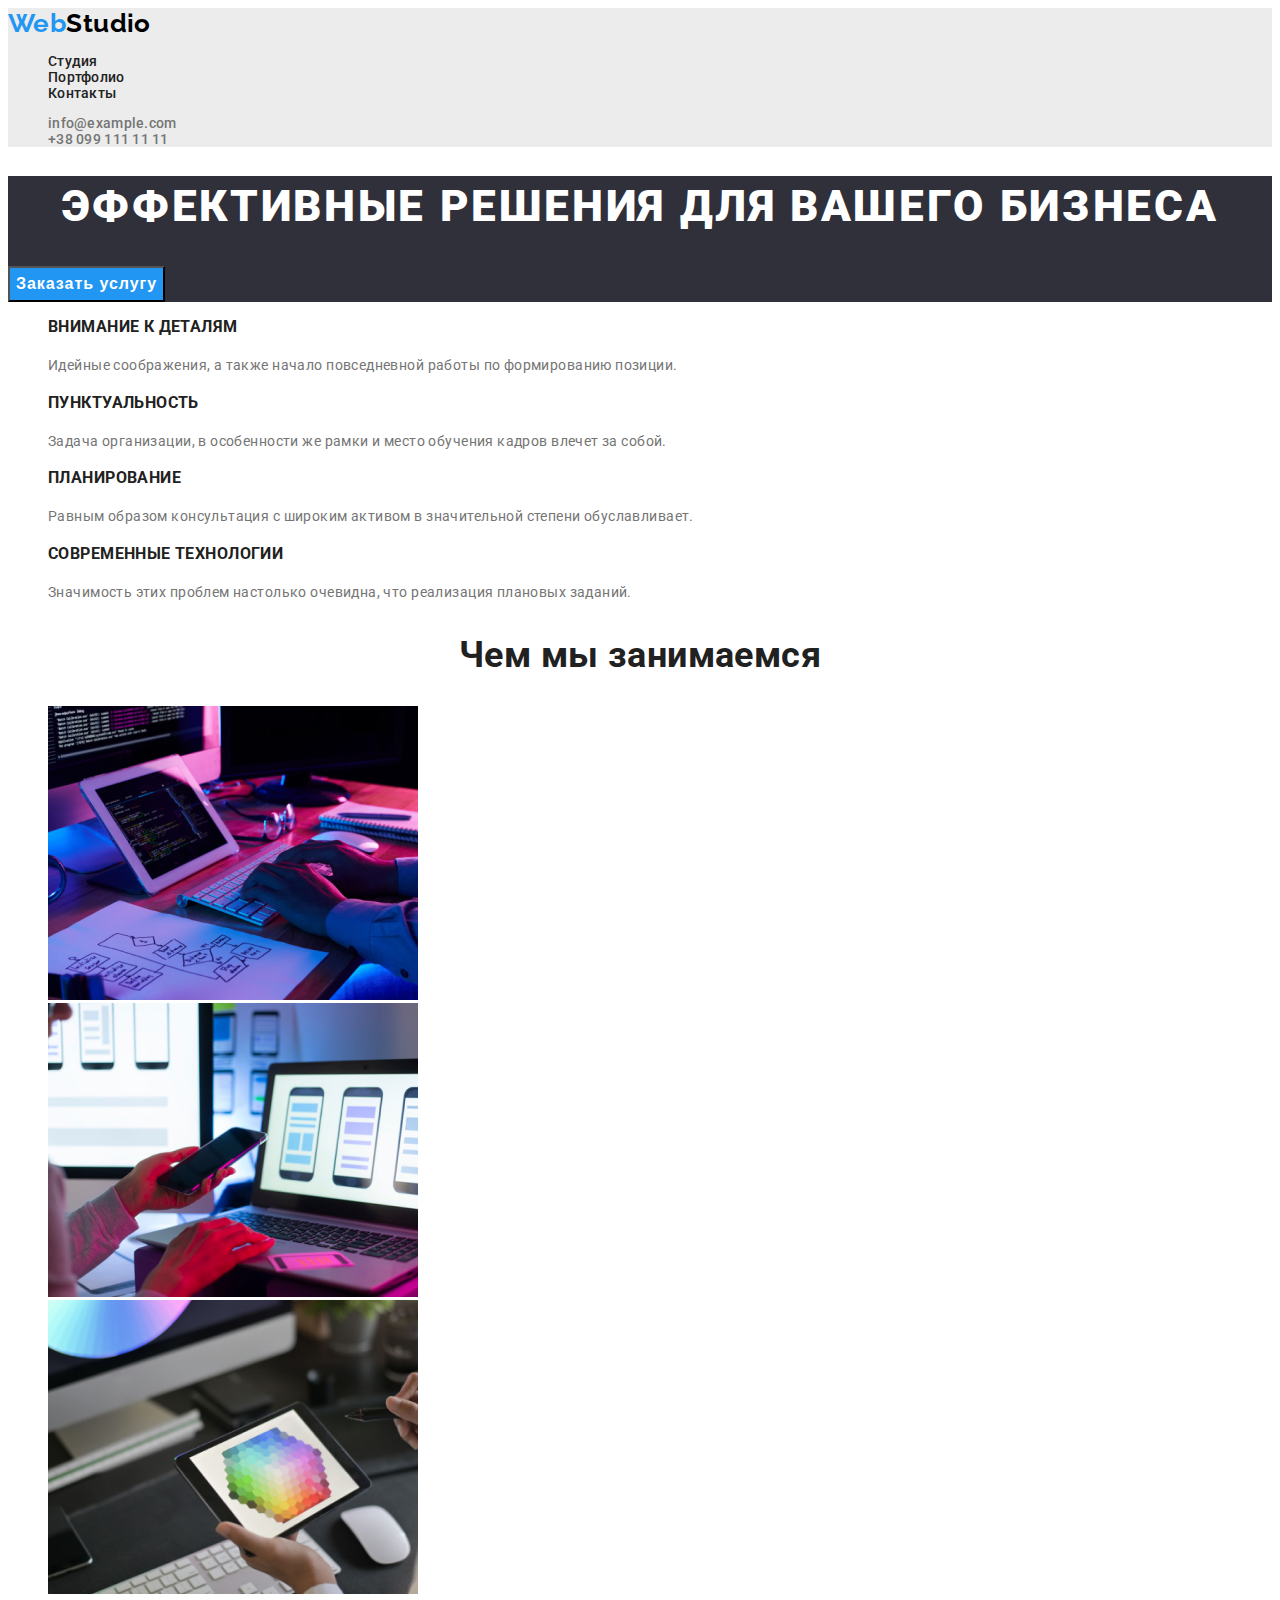
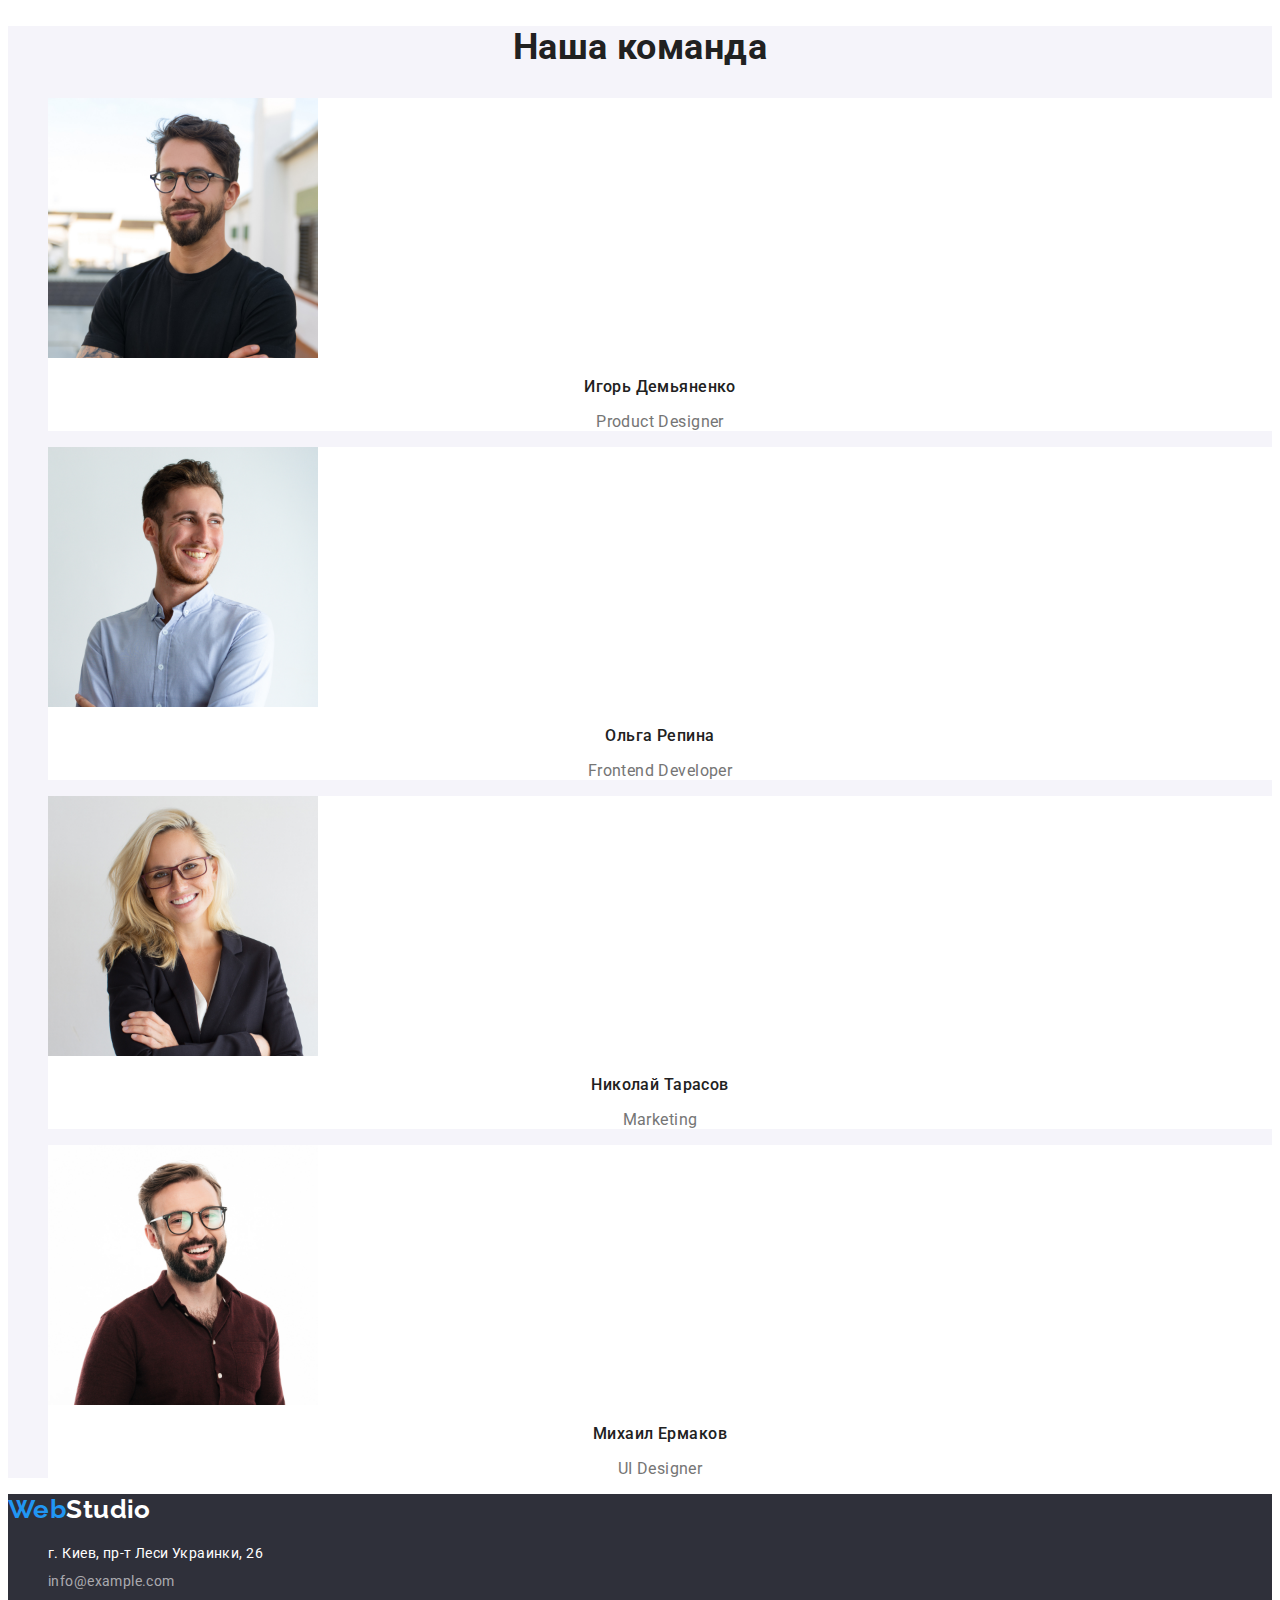
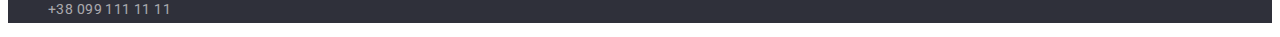
<file: index.html>
<!DOCTYPE html>
<html lang="ru">
<head>
    <meta charset="UTF-8">
    <meta http-equiv="X-UA-Compatible" content="IE=edge">
    <meta name="viewport" content="width=device-width, initial-scale=1.0">
    <link rel="stylesheet" href="./css/styles.css">
    <title>WebStudio</title>
    <link rel="preconnect" href="https://fonts.googleapis.com">
    <link rel="preconnect" href="https://fonts.gstatic.com" crossorigin>
    <link href="https://fonts.googleapis.com/css2?family=Raleway:wght@700&family=Roboto:wght@400;500;700;900&display=swap" rel="stylesheet"> 
</head>
<body>
    <header>
        <nav>
            <a href="index.html" class="webstudio web-header">
                <span class="web">Web</span>Studio</a>
            <ul class="nav-list list">
              <li><a href="index.html" class="nav-item">Студия</a></li>
              <li><a href="portfolio.html" class="nav-item">Портфолио</a></li>
              <li><a href="" class="nav-item">Контакты</a></li>
            </ul>
        </nav>
        <ul class="header-contacts-list list">
          <li><a href="mailto:info@example.com" class="header-contacts-item">info@example.com</a></li>
          <li><a href="tel:+380991111111" class="header-contacts-item">+38 099 111 11 11</a></li>
        </ul>
    </header>
    <main>
        <section class="tagline">
            <h1 class="tagline-title">Эффективные решения для вашего бизнеса</h1>
            <button type="button" class="tagline-btn">Заказать услугу</button>
        </section>

        <section class="about">
            <h2 class="about-title visually-hidden">Коротко о нас</h2>
            <ul class="about-list list">
                <li class="about-item">
                    <h3 class="about-item-title">Внимание к деталям</h3>
                    <p class="about-item-text">Идейные соображения, а также начало повседневной работы по формированию позиции.</p>
                </li>
                <li class="about-item">
                    <h3 class="about-item-title">Пунктуальность</h3>
                    <p class="about-item-text">Задача организации, в особенности же рамки и место обучения кадров влечет за собой.</p>
                </li>
                <li class="about-item">
                    <h3 class="about-item-title">Планирование</h3>
                    <p class="about-item-text">Равным образом консультация с широким активом в значительной степени обуславливает.</p>
                </li>
                <li class="about-item">
                    <h3 class="about-item-title">Современные технологии</h3>
                    <p class="about-item-text">Значимость этих проблем настолько очевидна, что реализация плановых заданий.</p>
                </li>
            </ul>
        </section>
        <section class="tasks">
            <h2 class="tasks-title">Чем мы занимаемся</h2>
            <ul class="list">
                <li><img src="img/box_1.jpg" width="370" height="294" alt="keyboard"></li>
                <li><img src="img/box_2.jpg" width="370" height="294" alt="laptop"></li>
                <li><img src="img/box_3.jpg" width="370" height="294" alt="tablet"></li>
            </ul>
        </section>

      <section class="team">
          <h2 class="team-title">Наша команда</h2>
          <ul class="team-list list">
               <li class="team-item"><img src="img/img.jpg" width="270" height="260" alt="Игорь Демьяненко">
               <h3 class="team-item-title">Игорь Демьяненко</h3>
               <p class="team-item-text">Product Designer</p></li>
               <li class="team-item"><img src="img/img-1.jpg" width="270" height="260" alt="Ольга Репина">
               <h3 class="team-item-title">Ольга Репина</h3>
               <p class="team-item-text">Frontend Developer</p></li>
               <li class="team-item"><img src="img/img-2.jpg" width="270" height="260" alt="Николай Тарасов">
               <h3 class="team-item-title">Николай Тарасов</h3>
               <p class="team-item-text">Marketing</p></li>
               <li class="team-item"><img src="img/img-3.jpg" width="270" height="260" alt="Михаил Ермаков">
               <h3 class="team-item-title">Михаил Ермаков</h3>
               <p class="team-item-text">UI Designer</p></li>
            </ul>
        </section>
    </main>
    <footer class="footer">
        <a class="webstudio web-footer">
            <span class="web">Web</span>Studio</a>
        <address>
            <ul class="list">
                <li><a href="" class="footer-addres">г. Киев, пр-т Леси Украинки, 26</a></li>
                <li><a href="mailto:info@example.com" class="footer-item">info@example.com</a></li>
                <li><a href="tel:+380991111111" class="footer-item">+38 099 111 11 11</a></li>
            </ul>
        </address>
    </footer>
</body>
</html>
</file>
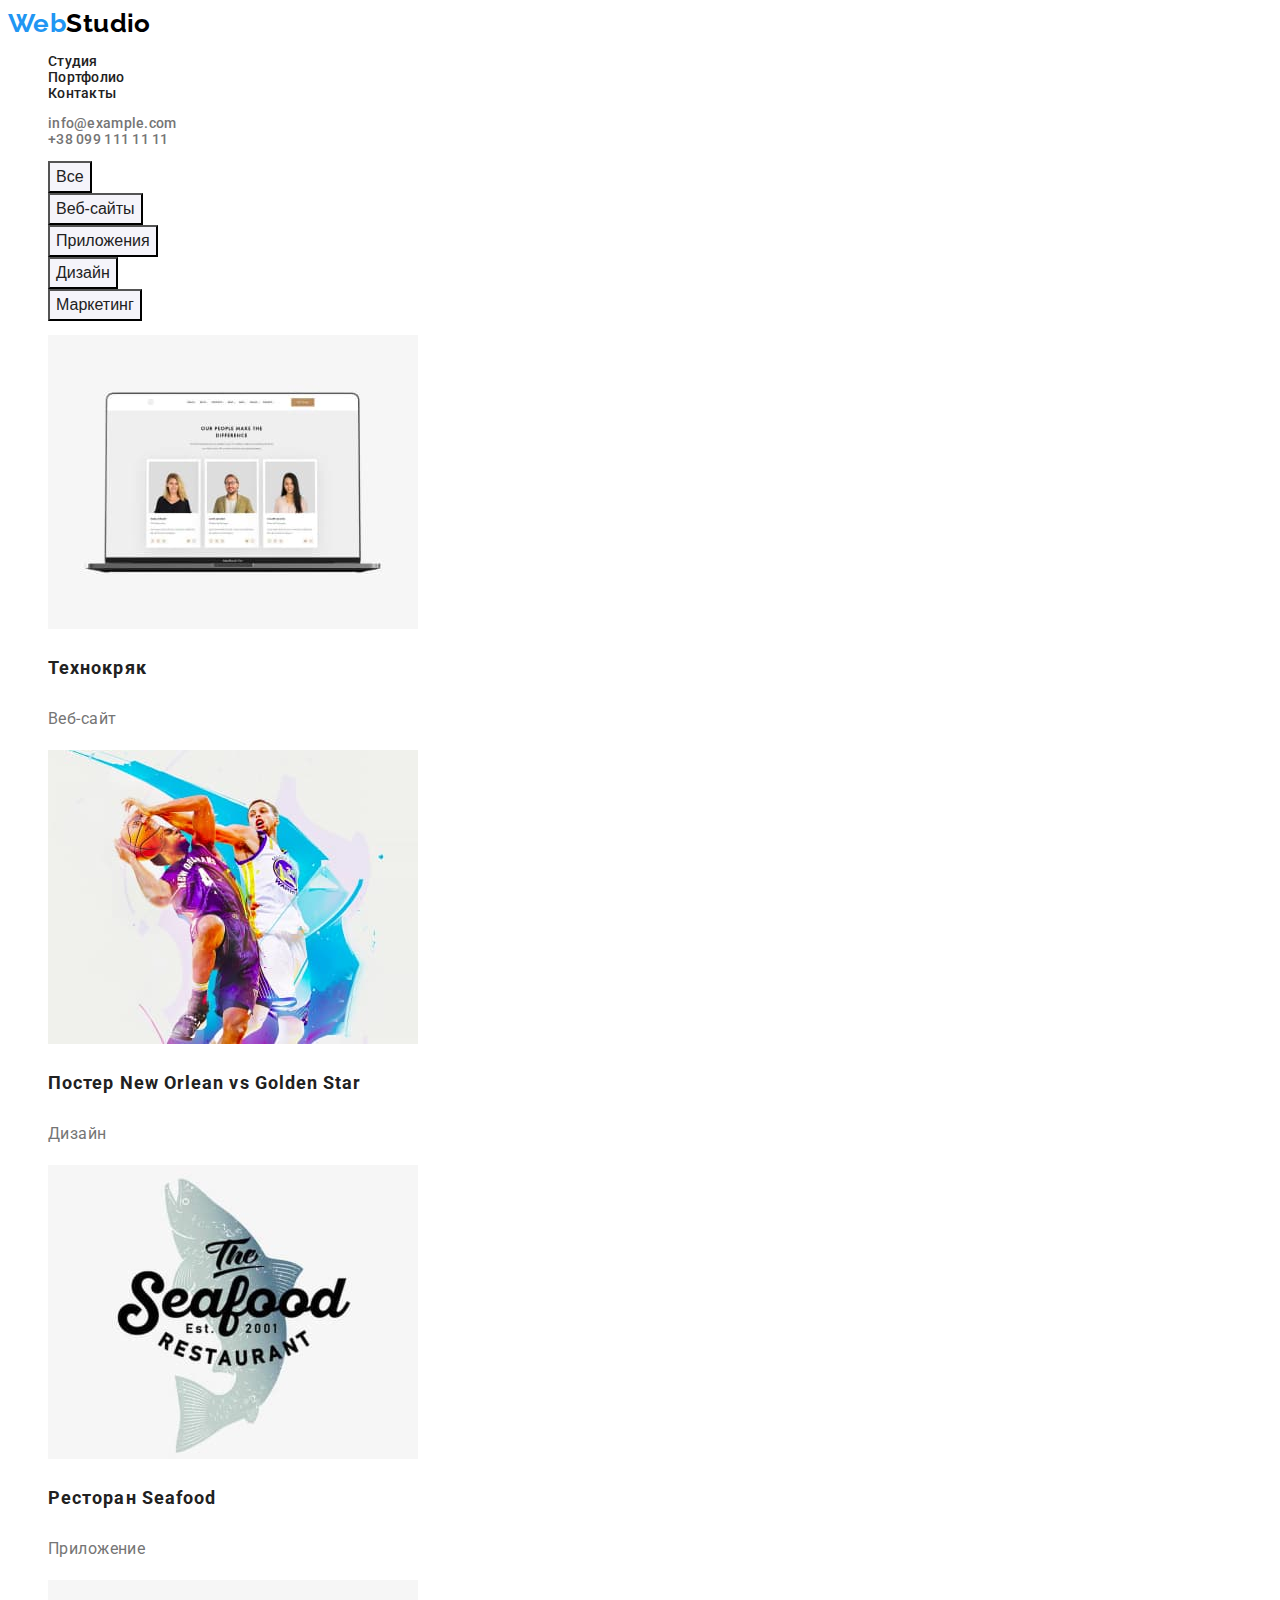
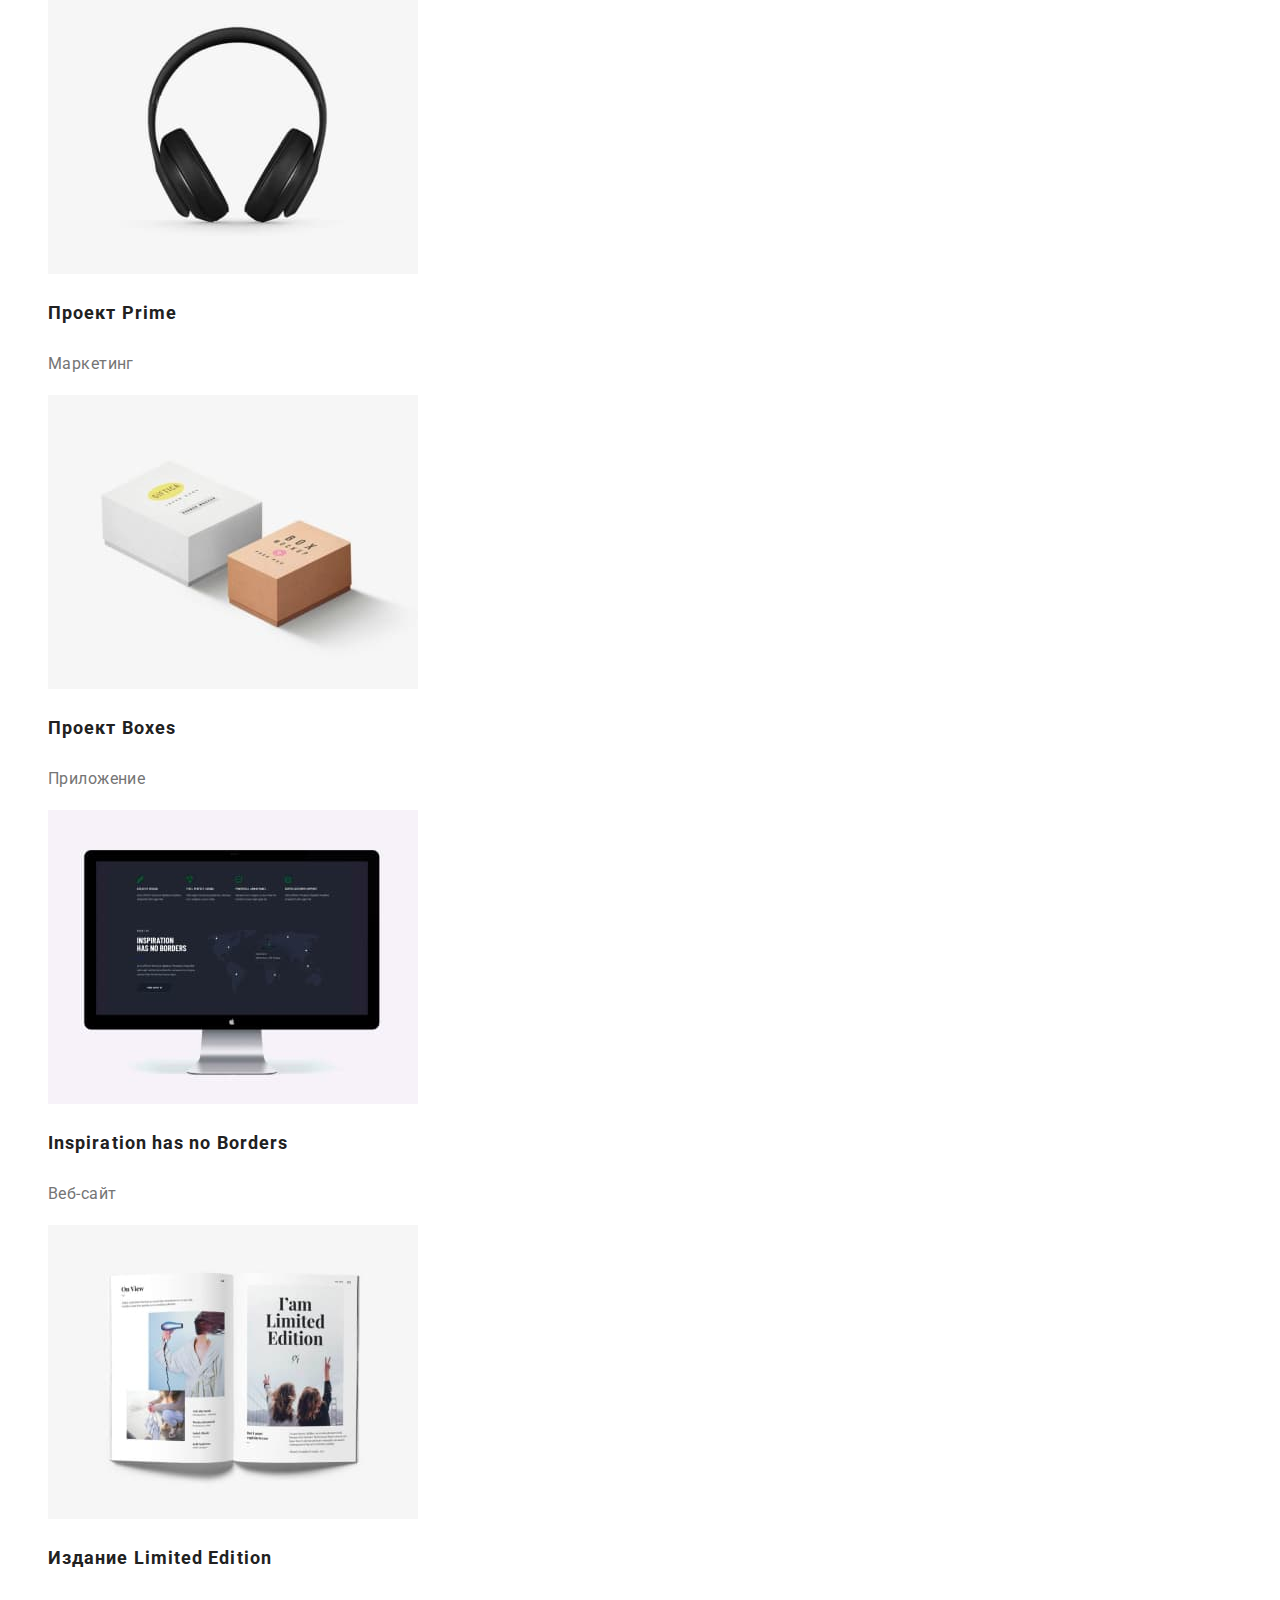
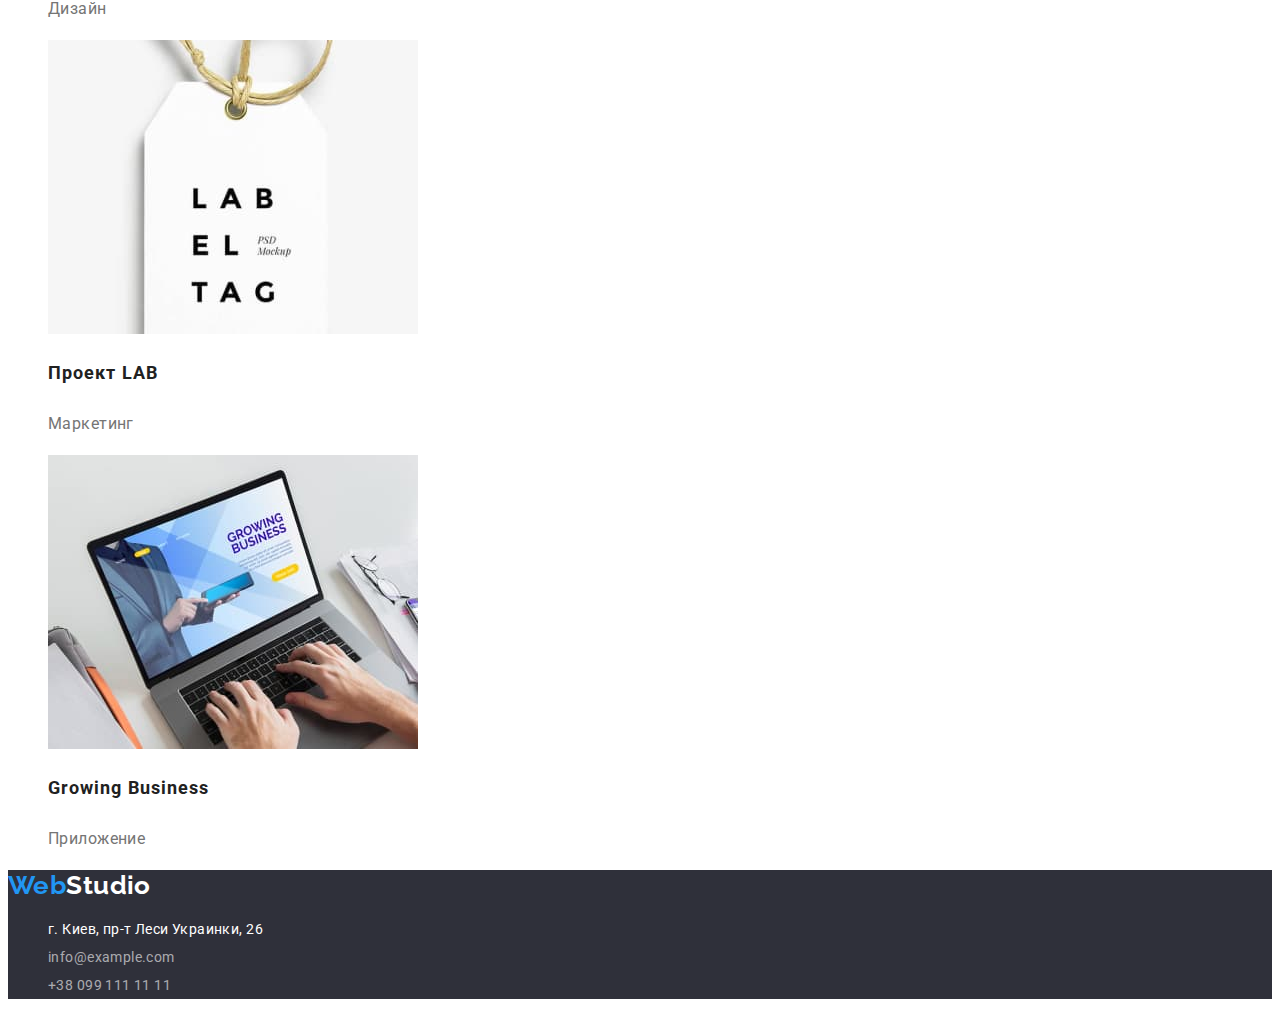
<file: portfolio.html>
<!DOCTYPE html>
<html lang="ru">
<head>
    <meta charset="UTF-8">
    <meta http-equiv="X-UA-Compatible" content="IE=edge">
    <meta name="viewport" content="width=device-width, initial-scale=1.0">
    <link rel="stylesheet" href="./css/styles.css">
    <title>WebStudio</title>
    <link rel="preconnect" href="https://fonts.googleapis.com">
    <link rel="preconnect" href="https://fonts.gstatic.com" crossorigin>
    <link href="https://fonts.googleapis.com/css2?family=Raleway:wght@700&family=Roboto:wght@400;500;700;900&display=swap" rel="stylesheet"> 
</head>
<body>
    <header class="header-portfolio">
        <nav>
            <a href="index.html" class="webstudio web-header">
                <span class="web">Web</span>Studio</a>
            <ul class="nav-list list">
              <li><a href="index.html" class="nav-item">Студия</a></li>
              <li><a href="portfolio.html" class="nav-item">Портфолио</a></li>
              <li><a href="" class="nav-item">Контакты</a></li>
            </ul>
        </nav>
        <ul class="header-contacts-list list">
          <li><a href="mailto:info@example.com" class="header-contacts-item">info@example.com</a></li>
          <li><a href="tel:+380991111111" class="header-contacts-item">+38 099 111 11 11</a></li>
        </ul>
    </header>
    <main>
        <section class="nav-portfolio">
            <h1 class="visually-hidden">Навигация в Портфолио</h2>
            <ul class="list">
                <li><button class="button nav-portfolio-btn">Все</button></li>
                <li><button class="button nav-portfolio-btn">Веб-сайты</button></li>
                <li><button class="button nav-portfolio-btn">Приложения</button></li>
                <li><button class="button nav-portfolio-btn">Дизайн</button></li>
                <li><button class="button nav-portfolio-btn">Маркетинг</button></li>
            </ul>
            <ul class="services-list list">
                <li class="services-item">
                    <a href="">
                        <img src="./img/portfolio-img-1.jpg" alt="ноутбук" width="370" height="294">
                        <h3 class="services-item-title">Технокряк</h3>
                        <p class="services-item-text">Веб-сайт</p>
                    </a>
                </li>
                <li class="services-item">
                    <a href="">
                        <img src="./img/portfolio-img-2.jpg" alt="баскетболисты" width="370" height="294">
                        <h3 class="services-item-title">Постер New Orlean vs Golden Star</h3>
                        <p class="services-item-text">Дизайн</p>
                    </a>
                </li>
                <li class="services-item">
                    <a href="">
                        <img src="./img/portfolio-img-3.jpg" alt="ресторан морепродуктов" width="370" height="294">
                        <h3 class="services-item-title">Ресторан Seafood</h3>
                        <p class="services-item-text">Приложение</p>
                    </a>
                </li>
                <li class="services-item">
                    <a href="">
                        <img src="./img/portfolio-img-4.jpg" alt="наушники" width="370" height="294">
                        <h3 class="services-item-title">Проект Prime</h3>
                        <p class="services-item-text">Маркетинг</p>
                    </a>
                </li>
                <li class="services-item">
                    <a href="">
                        <img src="./img/portfolio-img-5.jpg" alt="коробки" width="370" height="294">
                        <h3 class="services-item-title">Проект Boxes</h3>
                        <p class="services-item-text">Приложение</p>
                    </a>
                </li>
                <li class="services-item">
                    <a href="">
                        <img src="./img/portfolio-img-6.jpg" alt="моноблок" width="370" height="294">
                        <h3 class="services-item-title">Inspiration has no Borders</h3>
                        <p class="services-item-text">Веб-сайт</p>
                    </a>
                </li>
                <li class="services-item">
                    <a href="">
                        <img src="./img/portfolio-img-7.jpg" alt="журнал" width="370" height="294">
                        <h3 class="services-item-title">Издание Limited Edition</h3>
                        <p class="services-item-text">Дизайн</p>
                    </a>
                </li>
                <li class="services-item">
                    <a href="">
                        <img src="./img/portfolio-img-8.jpg" alt="этикетка" width="370" height="294">
                        <h3 class="services-item-title">Проект LAB</h3>
                        <p class="services-item-text">Маркетинг</p>
                    </a>
                </li>
                <li class="services-item">
                    <a href="">
                        <img src="./img/portfolio-img-9.jpg" alt="ноутбук" width="370" height="294">
                        <h3 class="services-item-title">Growing Business</h3>
                        <p class="services-item-text">Приложение</p>
                    </a>
                </li>
            </ul>
        </section>
    </main>
    <footer class="footer">
        <a href="/index.html" class="webstudio web-footer">
            <span class="web">Web</span>Studio</a>
        <address>
            <ul class="list">
                <li><a href="" class="footer-addres">г. Киев, пр-т Леси Украинки, 26</a></li>
                <li><a href="mailto:info@example.com" class="footer-item">info@example.com</a></li>
                <li><a href="tel:+380991111111" class="footer-item">+38 099 111 11 11</a></li>
            </ul>
        </address>
    </footer>
</body>
</html>
</file>
<file: css/styles.css>
:root {
    --corporate-color: #2196F3;
    --first-text: #212121;
    --second-text: #FFFFFF;
    --third-text: #757575;
    --background-header: #ECECEC;
    --background-tagline-and-footer: #2F303A;
    --background-team: #F5F4FA;
    --background-fff: #FFFFFF;
    --backgraund-portfolio-main: #E5E5E5;
    --web-header: #000000;
    --background-btn-portfolio: #F5F4FA;
}

body {
    font-family: "Roboto", sans-serif;
    color: var(--first-text);
    font-size: 14px;
    letter-spacing: 0.03em;
    background-color: var(--background-fff);
}

.list {
    list-style: none;
}

a {
    text-decoration: none;
}

.web {
    font-family: Raleway, sans-serif;
    font-size: 26px;
    line-height: calc(31 / 26);
    color: var(--corporate-color);
}

.webstudio{
    font-family: Raleway, sans-serif;
    font-weight: 700;
    font-size: 26px;
    line-height: calc(31 / 26);
}

.visually-hidden {
    position: absolute;
    width: 1px;
    height: 1px;
    margin: -1px;
    border: 0;
    padding: 0;
    white-space: nowrap;
    clip-path: inset(100%);
    clip: rect(0 0 0 0);
    overflow: hidden;
}

/* -------------------HEADER------------------- */
header {
    background-color: var(--background-header);
}

.web-header{
    color: var(--web-header);
}

.nav-item {
    font-weight: 500;
    line-height: calc(16 / 14);
    letter-spacing: 0.02em;
    color: inherit;
}

.nav-item:hover,
.nav-item:focus {
    font-weight: 500;
    line-height: calc(16 / 14);
    letter-spacing: 0.02em;
    color: var(--corporate-color);
}

.header-contacts-item {
    font-weight: 500;
    line-height: calc(16 / 14);
    letter-spacing: 0.02em;
    color: var(--third-text);
}

.header-contacts-item:hover,
.header-contacts-item:focus {
    font-weight: 500;
    line-height: calc(16 / 14);
    letter-spacing: 0.02em;
    color: var(--corporate-color);
}

/* -------------------TAGLINE------------------- */
.tagline {
    background-color: var(--background-tagline-and-footer);
}

.tagline-title {
    font-weight: 900;
    font-size: 44px;
    line-height: calc(60 / 44);
    text-align: center;
    letter-spacing: 0.06em;
    text-transform: uppercase;
    color: var(--second-text);
}

.tagline-btn{
    font-weight: bold;
    font-size: 16px;
    line-height: calc(30 / 16);
    display: flex;
    align-items: center;
    text-align: center;
    letter-spacing: 0.06em;
    color: var(--second-text);
    background-color: var(--corporate-color);
}

.tagline-btn:hover,
.tagline-btn:focus {
    cursor: pointer;
}

/* -------------------ABOUT------------------- */

.about-item-title{
    line-height: calc(16 / 14);
    text-transform: uppercase;
}

.about-item-text{
    line-height: calc(24 / 14);
    color: var(--third-text);
}

/* -------------------TASKS------------------- */

.tasks-title {
    font-size: 36px;
    line-height: calc(42 /36);
    text-align: center;
}


/* -------------------TEAM------------------- */
.team {
    background-color: var(--background-team);
}

.team-item {
    background-color: var(--background-fff);
}

.team-title {
    font-size: 36px;
    line-height: calc(42 / 36);
    text-align: center;
}

.team-item-title {
    font-weight: 500;
    font-size: 16px;
    line-height: calc(19 / 16);
    text-align: center;
}

.team-item-text {
    font-size: 16px;
    line-height: calc(19 / 16);
    text-align: center;
    color: var(--third-text); 
}

/* -------------------FOOTER------------------- */

.web-footer{
    color: var(--second-text);
}

footer {
    background-color: var(--background-tagline-and-footer);
}

address{
    font-style: normal;
}

.footer-addres {
    line-height: calc(24 / 12);
    color: var(--second-text);
}

.footer-item {
    line-height: calc(24 / 12);
    color: rgba(255, 255, 255, 0.6);
}


/* -------------------PORTFOLIO------------------- */

.header-portfolio {
    background-color: var(--background-fff);
}

/* -------------------NAV_PORTFOLIO------------------- */
.nav-portfolio-btn {
    font-weight: 500;
    font-size: 16px;
    line-height: calc(26 / 16);
    text-align: center;
    color: var(--first-text);
    background-color: var(--background-btn-portfolio);
}

.nav-portfolio-btn:hover,
.nav-portfolio-btn:focus {
    color: var(--second-text);
    background-color: var(--corporate-color);
    cursor: pointer;
    font-weight: 500;
    font-size: 16px;
    line-height: calc(26 / 12);
    text-align: center;
    color: var(--second-text);
}

/* -------------------SERVICES------------------- */

.services-item-title {
    font-size: 18px;
    line-height: calc(36 / 18);
    letter-spacing: 0.06em;
    color: var(--first-text);
}

.services-item-text {
    font-size: 16px;
    line-height: calc(30 /16);
    color: var(--third-text);    
}
</file>
